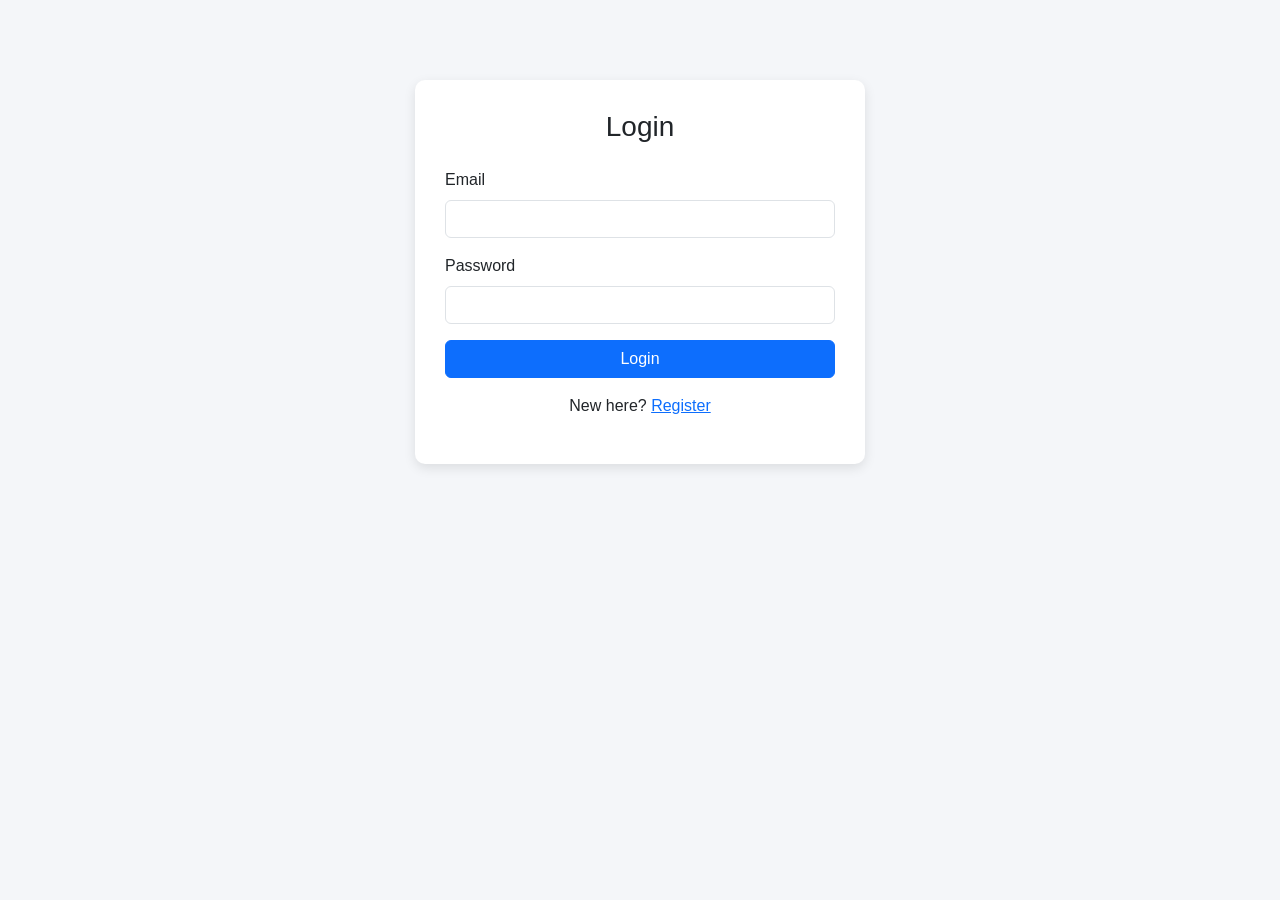
<file: src/main/resources/static/index.html>
<!DOCTYPE html>
<html lang="en">
<head>
    <meta charset="UTF-8">
    <title>Login - Online Exam System</title>
    <link href="https://cdnjs.cloudflare.com/ajax/libs/bootstrap/5.3.3/css/bootstrap.min.css" rel="stylesheet">
    <link href="css/style.css" rel="stylesheet">
</head>
<body>

<div class="card-custom">
    <h3 class="text-center mb-4">Login</h3>
    <div id="message" class="alert alert-danger d-none"></div>

    <form id="loginForm">
        <div class="mb-3">
            <label class="form-label">Email</label>
            <input type="email" class="form-control" id="email" required>
        </div>
        <div class="mb-3">
            <label class="form-label">Password</label>
            <input type="password" class="form-control" id="password" required>
        </div>
        <button type="submit" class="btn btn-primary w-100">Login</button>
    </form>

    <p class="text-center mt-3">New here? <a href="register.html">Register</a></p>
</div>

<script src="js/api.js"></script>
<script>
    document.getElementById("loginForm").addEventListener("submit", async function (e) {
        e.preventDefault();

        const email = document.getElementById("email").value;
        const password = document.getElementById("password").value;

        localStorage.setItem("email", email);
        localStorage.setItem("password", password);

        try {
             const response = await fetch(BASE_URL + "/users/login", {
               method: "POST",
                headers: {
            "Content-Type": "application/json"
             },
              body: JSON.stringify({ email, password })
        });

            const text = await response.text();
            const msgDiv = document.getElementById("message");

            if (response.ok && text.includes("successful")) {
                const role = text.split("Role: ")[1];
                localStorage.setItem("role", role);

                const users = await apiGet("/users");
                const currentUser = users.find(u => u.email === email);
                if (currentUser) {
                    localStorage.setItem("userId", currentUser.id);
                }

                if (role === "ADMIN") {
                    window.location.href = "admin-dashboard.html";
                } else {
                    window.location.href = "student-dashboard.html";
                }
            } else {
                localStorage.clear();
                msgDiv.classList.remove("d-none");
                msgDiv.innerText = text;
            }
        } catch (err) {
            localStorage.clear();
            document.getElementById("message").classList.remove("d-none");
            document.getElementById("message").innerText = "Login failed. Try again.";
        }
    });
</script>
</body>
</html>
</file>
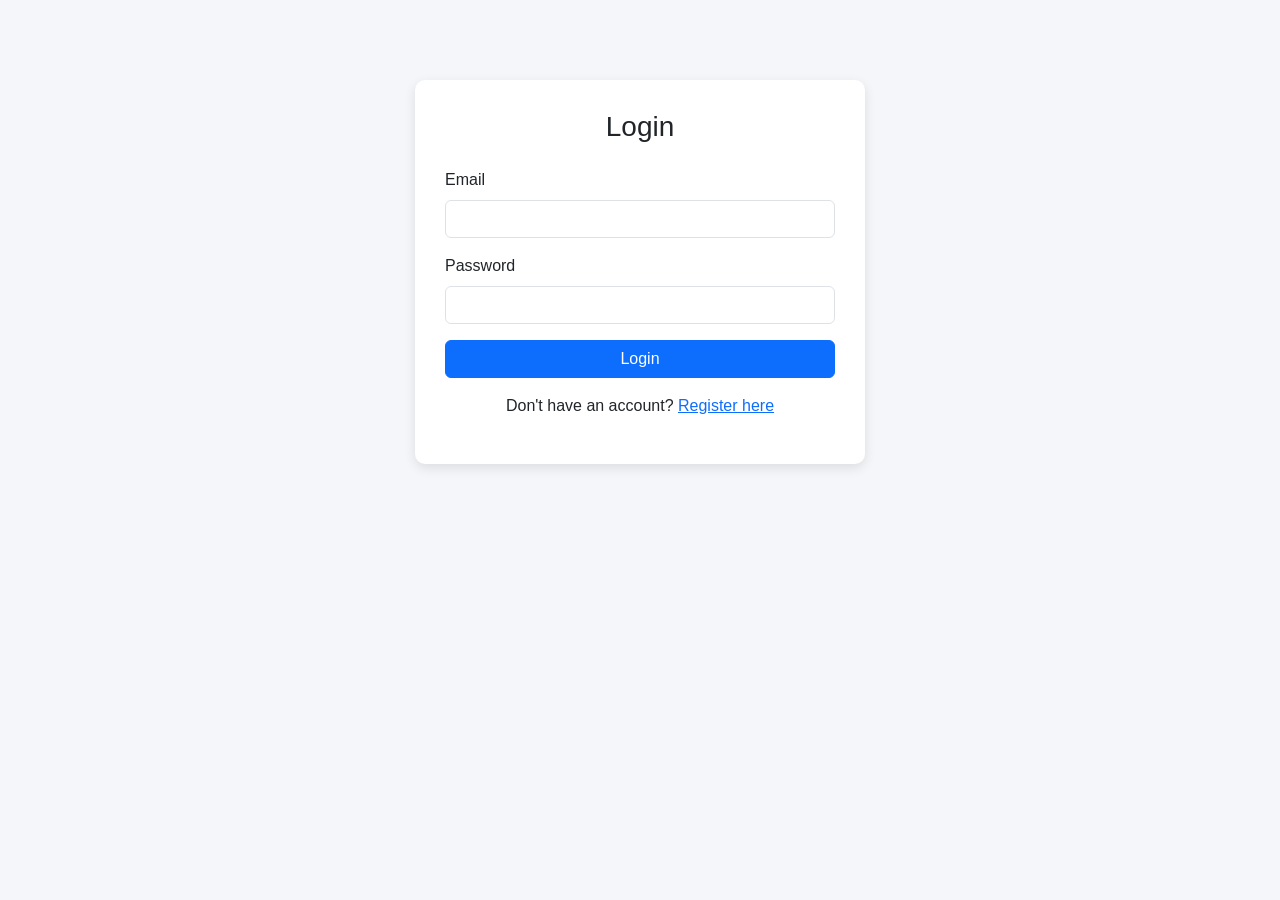
<file: src/main/resources/static/admin-dashboard.html>
<!DOCTYPE html>
<html lang="en">
<head>
    <meta charset="UTF-8">
    <title>Admin Dashboard - Online Exam System</title>
    <link href="https://cdnjs.cloudflare.com/ajax/libs/bootstrap/5.3.3/css/bootstrap.min.css" rel="stylesheet">
    <link href="css/style.css" rel="stylesheet">
</head>
<body>

<nav class="navbar navbar-custom navbar-expand-lg">
    <div class="container">
        <span class="navbar-brand">Online Exam System - Admin</span>
        <div>
            <span class="text-white me-3" id="welcomeText"></span>
            <button class="btn btn-outline-light btn-sm" onclick="logout()">Logout</button>
        </div>
    </div>
</nav>

<div class="container mt-4">

    <!-- Create Exam Section -->
    <div class="question-box">
        <h4>Create New Exam</h4>
        <form id="examForm" class="row g-3 mt-2">
            <div class="col-md-4">
                <label class="form-label">Exam Name</label>
                <input type="text" class="form-control" id="examName" required>
            </div>
            <div class="col-md-3">
                <label class="form-label">Duration (minutes)</label>
                <input type="number" class="form-control" id="duration" required>
            </div>
            <div class="col-md-3">
                <label class="form-label">Total Marks</label>
                <input type="number" class="form-control" id="totalMarks" required>
            </div>
            <div class="col-md-2 d-flex align-items-end">
                <button type="submit" class="btn btn-primary w-100">Create Exam</button>
            </div>
        </form>
    </div>

    <!-- Exams List -->
    <div class="question-box">
        <h4>All Exams</h4>
        <table class="table table-bordered mt-3">
            <thead class="table-dark">
            <tr>
                <th>ID</th>
                <th>Exam Name</th>
                <th>Duration</th>
                <th>Total Marks</th>
                <th>Actions</th>
            </tr>
            </thead>
            <tbody id="examTableBody"></tbody>
        </table>
    </div>

    <!-- Add Question Section -->
    <div class="question-box">
        <h4>Add Question</h4>
        <form id="questionForm" class="mt-2">
            <div class="mb-3">
                <label class="form-label">Select Exam</label>
                <select class="form-select" id="questionExamSelect" required></select>
            </div>
            <div class="mb-3">
                <label class="form-label">Question Text</label>
                <textarea class="form-control" id="questionText" required></textarea>
            </div>
            <div class="row g-3">
                <div class="col-md-6">
                    <label class="form-label">Option A</label>
                    <input type="text" class="form-control" id="optionA" required>
                </div>
                <div class="col-md-6">
                    <label class="form-label">Option B</label>
                    <input type="text" class="form-control" id="optionB" required>
                </div>
                <div class="col-md-6">
                    <label class="form-label">Option C</label>
                    <input type="text" class="form-control" id="optionC" required>
                </div>
                <div class="col-md-6">
                    <label class="form-label">Option D</label>
                    <input type="text" class="form-control" id="optionD" required>
                </div>
                <div class="col-md-4">
                    <label class="form-label">Correct Answer</label>
                    <select class="form-select" id="correctAnswer">
                        <option value="A">A</option>
                        <option value="B">B</option>
                        <option value="C">C</option>
                        <option value="D">D</option>
                    </select>
                </div>
            </div>
            <button type="submit" class="btn btn-primary mt-3">Add Question</button>
        </form>
    </div>

    <!-- Questions List -->
    <div class="question-box mb-5">
        <h4>Questions for Selected Exam</h4>
        <select class="form-select mb-3" id="viewExamSelect" onchange="loadQuestionsForView()"></select>
        <table class="table table-bordered">
            <thead class="table-dark">
            <tr>
                <th>Question</th>
                <th>Correct Answer</th>
                <th>Actions</th>
            </tr>
            </thead>
            <tbody id="questionTableBody"></tbody>
        </table>
    </div>

</div>

<script src="js/api.js"></script>
<script>
    if (!isLoggedIn()) {
        window.location.href = "login.html";
    }

    document.getElementById("welcomeText").innerText =
        "Logged in as: " + localStorage.getItem("email");

    // ---------- EXAMS ----------

    async function loadExams() {
        const exams = await apiGet("/exams");

        const tbody = document.getElementById("examTableBody");
        tbody.innerHTML = "";

        const questionExamSelect = document.getElementById("questionExamSelect");
        const viewExamSelect = document.getElementById("viewExamSelect");
        questionExamSelect.innerHTML = "";
        viewExamSelect.innerHTML = "";

        exams.forEach(exam => {
            // Table row
            const row = document.createElement("tr");
            row.innerHTML = `
                <td>${exam.id}</td>
                <td>${exam.examName}</td>
                <td>${exam.duration} min</td>
                <td>${exam.totalMarks}</td>
                <td>
                    <button class="btn btn-sm btn-danger" onclick="deleteExam(${exam.id})">Delete</button>
                </td>
            `;
            tbody.appendChild(row);

            // Dropdown options
            const option1 = document.createElement("option");
            option1.value = exam.id;
            option1.innerText = exam.examName;
            questionExamSelect.appendChild(option1);

            const option2 = document.createElement("option");
            option2.value = exam.id;
            option2.innerText = exam.examName;
            viewExamSelect.appendChild(option2);
        });

        if (exams.length > 0) {
            loadQuestionsForView();
        }
    }

    document.getElementById("examForm").addEventListener("submit", async function (e) {
        e.preventDefault();

        const data = {
            examName: document.getElementById("examName").value,
            duration: parseInt(document.getElementById("duration").value),
            totalMarks: parseInt(document.getElementById("totalMarks").value)
        };

        const response = await apiPost("/exams", data);

        if (response.ok) {
            alert("Exam created successfully!");
            document.getElementById("examForm").reset();
            loadExams();
        } else {
            alert("Failed to create exam.");
        }
    });

    async function deleteExam(id) {
        if (!confirm("Are you sure? This will also affect related questions.")) return;

        const response = await apiDelete("/exams/" + id);
        if (response.ok) {
            loadExams();
        } else {
            alert("Failed to delete exam.");
        }
    }

    // ---------- QUESTIONS ----------

    document.getElementById("questionForm").addEventListener("submit", async function (e) {
        e.preventDefault();

        const examId = document.getElementById("questionExamSelect").value;

        const data = {
            exam: { id: parseInt(examId) },
            questionText: document.getElementById("questionText").value,
            optionA: document.getElementById("optionA").value,
            optionB: document.getElementById("optionB").value,
            optionC: document.getElementById("optionC").value,
            optionD: document.getElementById("optionD").value,
            correctAnswer: document.getElementById("correctAnswer").value
        };

        const response = await apiPost("/questions", data);

        if (response.ok) {
            alert("Question added successfully!");
            document.getElementById("questionForm").reset();
            loadQuestionsForView();
        } else {
            alert("Failed to add question.");
        }
    });

    async function loadQuestionsForView() {
        const examId = document.getElementById("viewExamSelect").value;
        if (!examId) return;

        const questions = await apiGet("/questions/exam/" + examId);
        const tbody = document.getElementById("questionTableBody");
        tbody.innerHTML = "";

        questions.forEach(q => {
            const row = document.createElement("tr");
            row.innerHTML = `
                <td>${q.questionText}</td>
                <td>${q.correctAnswer}</td>
                <td>
                    <button class="btn btn-sm btn-danger" onclick="deleteQuestion(${q.id})">Delete</button>
                </td>
            `;
            tbody.appendChild(row);
        });
    }

    async function deleteQuestion(id) {
        if (!confirm("Delete this question?")) return;

        const response = await apiDelete("/questions/" + id);
        if (response.ok) {
            loadQuestionsForView();
        } else {
            alert("Failed to delete question.");
        }
    }

    loadExams();
</script>
</body>
</html>
</file>
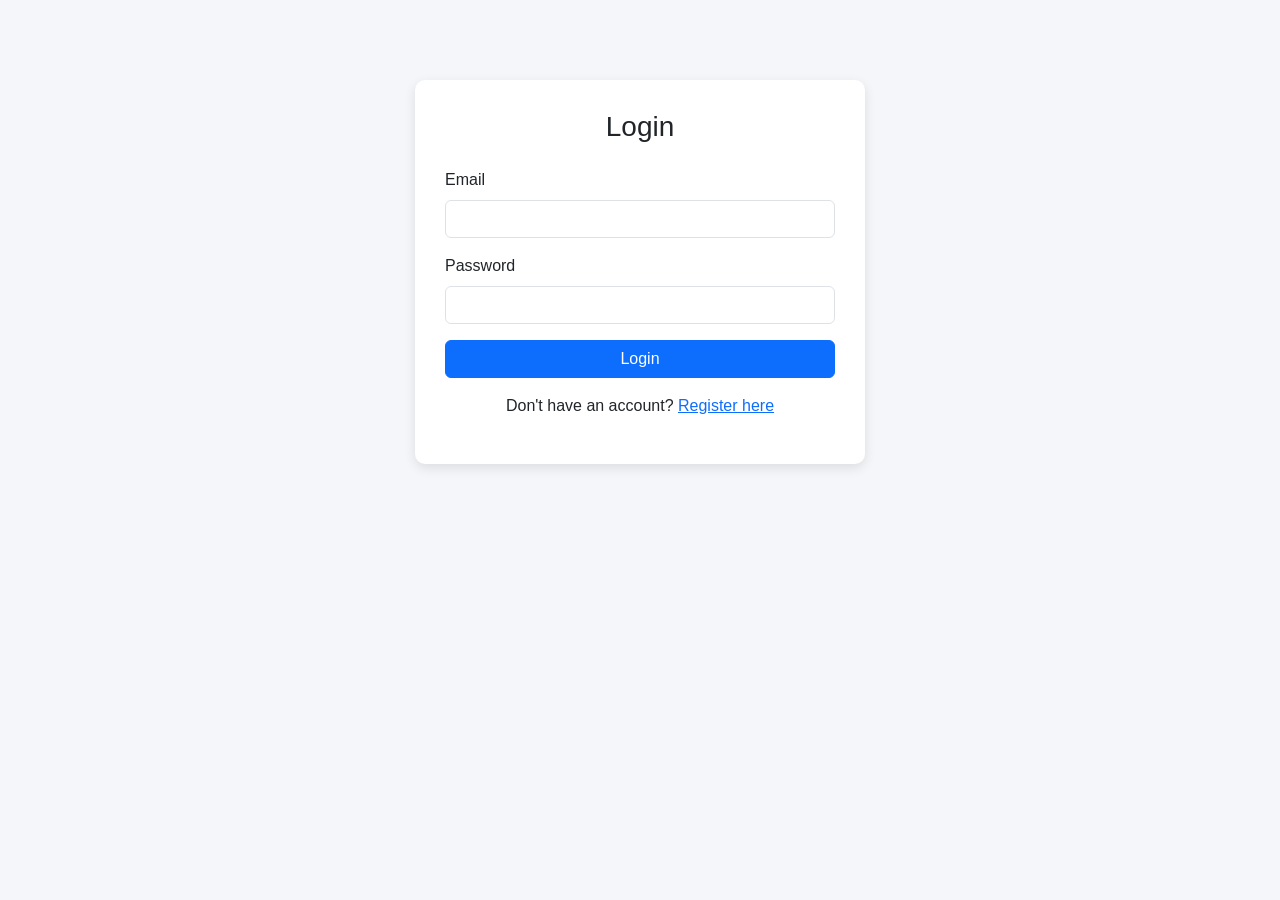
<file: src/main/resources/static/exam-page.html>
<!DOCTYPE html>
<html lang="en">
<head>
    <meta charset="UTF-8">
    <title>Exam - Online Exam System</title>
    <link href="https://cdnjs.cloudflare.com/ajax/libs/bootstrap/5.3.3/css/bootstrap.min.css" rel="stylesheet">
    <link href="css/style.css" rel="stylesheet">
</head>
<body>

<nav class="navbar navbar-custom navbar-expand-lg">
    <div class="container">
        <span class="navbar-brand" id="examTitle">Exam</span>
        <span id="timer">30:00</span>
    </div>
</nav>

<div class="container">
    <div id="quizContainer" class="question-box">
        <h6 class="text-muted" id="questionCounter">Question 1 of 5</h6>
        <h4 id="questionText" class="mb-4"></h4>

        <div id="optionsContainer"></div>

        <div class="d-flex justify-content-between mt-4">
            <button class="btn btn-secondary" id="prevBtn" onclick="prevQuestion()">Previous</button>
            <button class="btn btn-primary" id="nextBtn" onclick="nextQuestion()">Next</button>
            <button class="btn btn-success d-none" id="submitBtn" onclick="submitExam()">Submit Exam</button>
        </div>
    </div>
</div>

<script src="js/api.js"></script>
<script>
    if (!isLoggedIn()) {
        window.location.href = "login.html";
    }

    const examId = localStorage.getItem("currentExamId");
    let questions = [];
    let currentIndex = 0;
    let userAnswers = {};   // { questionId: "A"/"B"/"C"/"D" }
    let timeLeft = 0;
    let timerInterval;
    // Fisher-Yates shuffle algorithm - array ko randomly mix karta hai
       function shuffleArray(array) {
    const arr = [...array];   // original array ko change na karke copy banao
    for (let i = arr.length - 1; i > 0; i--) {
        const j = Math.floor(Math.random() * (i + 1));
        [arr[i], arr[j]] = [arr[j], arr[i]];
    }
    return arr;
}

    // Exam details aur questions dono load karo
    async function initExam() {
        try {
            const exam = await apiGet("/exams/" + examId);
            document.getElementById("examTitle").innerText = exam.examName;
            timeLeft = exam.duration * 60;   // minutes ko seconds mein convert karo

            questions = await apiGet("/questions/exam/" + examId);

            if (questions.length === 0) {
                alert("No questions found for this exam.");
                window.location.href = "student-dashboard.html";
                return;
            }
            questions = shuffleArray(questions);

            startTimer();
            renderQuestion();
        } catch (err) {
            console.error("Error loading exam:", err);
            alert("Failed to load exam.");
        }
    }

    // Timer start karo
    function startTimer() {
        updateTimerDisplay();
        timerInterval = setInterval(() => {
            timeLeft--;
            updateTimerDisplay();

            if (timeLeft <= 0) {
                clearInterval(timerInterval);
                alert("Time is up! Submitting your exam automatically.");
                submitExam();
            }
        }, 1000);
    }

    function updateTimerDisplay() {
        const minutes = Math.floor(timeLeft / 60);
        const seconds = timeLeft % 60;
        document.getElementById("timer").innerText =
            `${String(minutes).padStart(2, '0')}:${String(seconds).padStart(2, '0')}`;
    }

    // Current question render karo
    function renderQuestion() {
        const q = questions[currentIndex];
        document.getElementById("questionCounter").innerText =
            `Question ${currentIndex + 1} of ${questions.length}`;
        document.getElementById("questionText").innerText = q.questionText;

        const optionsDiv = document.getElementById("optionsContainer");
        optionsDiv.innerHTML = "";

        const options = [
            { key: "A", text: q.optionA },
            { key: "B", text: q.optionB },
            { key: "C", text: q.optionC },
            { key: "D", text: q.optionD }
        ];

        options.forEach(opt => {
            const isChecked = userAnswers[q.id] === opt.key ? "checked" : "";
            const label = document.createElement("label");
            label.className = "option-label";
            label.innerHTML = `
                <input type="radio" name="option" value="${opt.key}" ${isChecked}
                    onchange="selectAnswer('${opt.key}')"> ${opt.key}) ${opt.text}
            `;
            optionsDiv.appendChild(label);
        });

        // Previous button disable karo pehle question pe
        document.getElementById("prevBtn").disabled = currentIndex === 0;

        // Last question pe Next chhupao, Submit dikhao
        if (currentIndex === questions.length - 1) {
            document.getElementById("nextBtn").classList.add("d-none");
            document.getElementById("submitBtn").classList.remove("d-none");
        } else {
            document.getElementById("nextBtn").classList.remove("d-none");
            document.getElementById("submitBtn").classList.add("d-none");
        }
    }

    function selectAnswer(option) {
        const q = questions[currentIndex];
        userAnswers[q.id] = option;
    }

    function nextQuestion() {
        if (currentIndex < questions.length - 1) {
            currentIndex++;
            renderQuestion();
        }
    }

    function prevQuestion() {
        if (currentIndex > 0) {
            currentIndex--;
            renderQuestion();
        }
    }

    // Exam submit karo
    async function submitExam() {
        clearInterval(timerInterval);

        const userId = localStorage.getItem("userId");

        const payload = {
            userId: parseInt(userId),
            examId: parseInt(examId),
            answers: userAnswers
        };

        try {
            const response = await apiPost("/results/submit", payload);
            const result = await response.json();

            localStorage.setItem("lastResult", JSON.stringify(result));
            window.location.href = "result.html";
        } catch (err) {
            console.error("Error submitting exam:", err);
            alert("Failed to submit exam.");
        }
    }

    initExam();
</script>
</body>
</html>
</file>
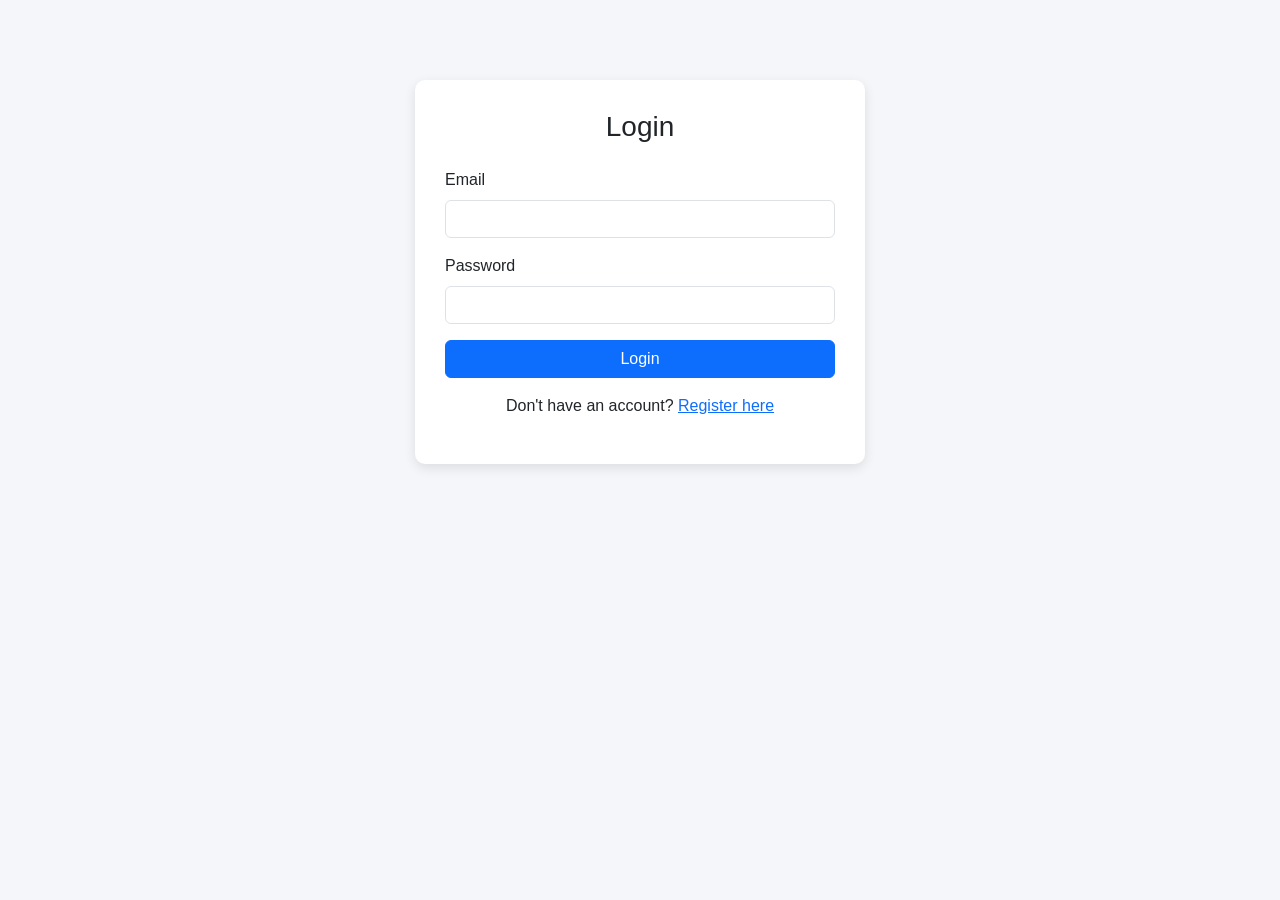
<file: src/main/resources/static/login.html>
<!DOCTYPE html>
<html lang="en">
<head>
    <meta charset="UTF-8">
    <title>Login - Online Exam System</title>
    <link href="https://cdnjs.cloudflare.com/ajax/libs/bootstrap/5.3.3/css/bootstrap.min.css" rel="stylesheet">
    <link href="css/style.css" rel="stylesheet">
</head>
<body>

<div class="card-custom">
    <h3 class="text-center mb-4">Login</h3>
    <div id="message" class="alert d-none"></div>

    <form id="loginForm">
        <div class="mb-3">
            <label class="form-label">Email</label>
            <input type="email" class="form-control" id="email" required>
        </div>
        <div class="mb-3">
            <label class="form-label">Password</label>
            <input type="password" class="form-control" id="password" required>
        </div>
        <button type="submit" class="btn btn-primary w-100">Login</button>
    </form>

    <p class="text-center mt-3">Don't have an account? <a href="register.html">Register here</a></p>
</div>

<script src="js/api.js"></script>
<script>
    document.getElementById("loginForm").addEventListener("submit", async function (e) {
        e.preventDefault();

        const data = {
            email: document.getElementById("email").value,
            password: document.getElementById("password").value
        };

        const msgDiv = document.getElementById("message");
        msgDiv.classList.remove("d-none");

        try {
            const response = await apiPost("/users/login", data);
            const text = await response.text();

            if (response.ok && text.includes("Login successful")) {
                msgDiv.classList.add("alert-success");
                msgDiv.classList.remove("alert-danger");
                msgDiv.innerText = text + " Redirecting...";
                
                setTimeout(() => {
                    if (text.includes("ADMIN")) {
                        window.location.href = "admin-dashboard.html";
                    } else {
                        window.location.href = "student-dashboard.html";
                    }
                }, 1500);
            } else {
                msgDiv.classList.add("alert-danger");
                msgDiv.classList.remove("alert-success");
                msgDiv.innerText = text;
            }
        } catch (err) {
            msgDiv.classList.add("alert-danger");
            msgDiv.classList.remove("alert-success");
            msgDiv.innerText = "Login failed. Please check your network or credentials.";
        }
    });
</script>
</body>
</html>
</file>
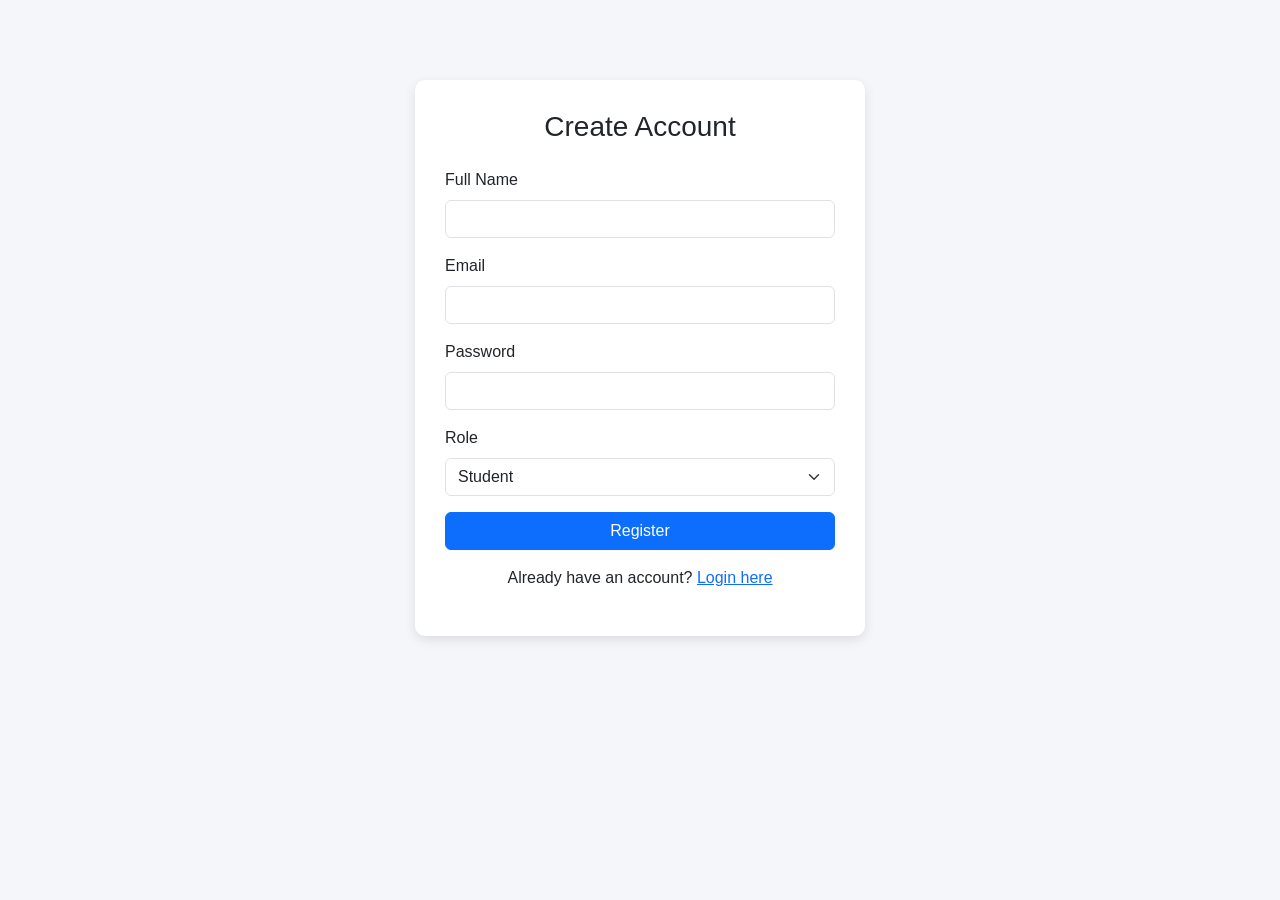
<file: src/main/resources/static/register.html>
<!DOCTYPE html>
<html lang="en">
<head>
    <meta charset="UTF-8">
    <title>Register - Online Exam System</title>
    <link href="https://cdnjs.cloudflare.com/ajax/libs/bootstrap/5.3.3/css/bootstrap.min.css" rel="stylesheet">
    <link href="css/style.css" rel="stylesheet">
</head>
<body>

<div class="card-custom">
    <h3 class="text-center mb-4">Create Account</h3>
    <div id="message" class="alert d-none"></div>

    <form id="registerForm">
        <div class="mb-3">
            <label class="form-label">Full Name</label>
            <input type="text" class="form-control" id="name" required>
        </div>
        <div class="mb-3">
            <label class="form-label">Email</label>
            <input type="email" class="form-control" id="email" required>
        </div>
        <div class="mb-3">
            <label class="form-label">Password</label>
            <input type="password" class="form-control" id="password" required>
        </div>
        <div class="mb-3">
            <label class="form-label">Role</label>
            <select class="form-select" id="role">
                <option value="STUDENT">Student</option>
                <option value="ADMIN">Admin</option>
            </select>
        </div>
        <button type="submit" class="btn btn-primary w-100">Register</button>
    </form>

    <p class="text-center mt-3">Already have an account? <a href="login.html">Login here</a></p>
</div>

<script src="js/api.js"></script>
<script>
    document.getElementById("registerForm").addEventListener("submit", async function (e) {
        e.preventDefault();

        const data = {
            name: document.getElementById("name").value,
            email: document.getElementById("email").value,
            password: document.getElementById("password").value,
            role: document.getElementById("role").value
        };

        const response = await apiPost("/users/register", data);
        const text = await response.text();

        const msgDiv = document.getElementById("message");
        msgDiv.classList.remove("d-none");

        if (response.ok) {
            msgDiv.classList.add("alert-success");
            msgDiv.classList.remove("alert-danger");
            msgDiv.innerText = text + " Redirecting to login...";
            setTimeout(() => window.location.href = "login.html", 1500);
        } else {
            msgDiv.classList.add("alert-danger");
            msgDiv.classList.remove("alert-success");
            msgDiv.innerText = text;
        }
    });
</script>
</body>
</html>
</file>
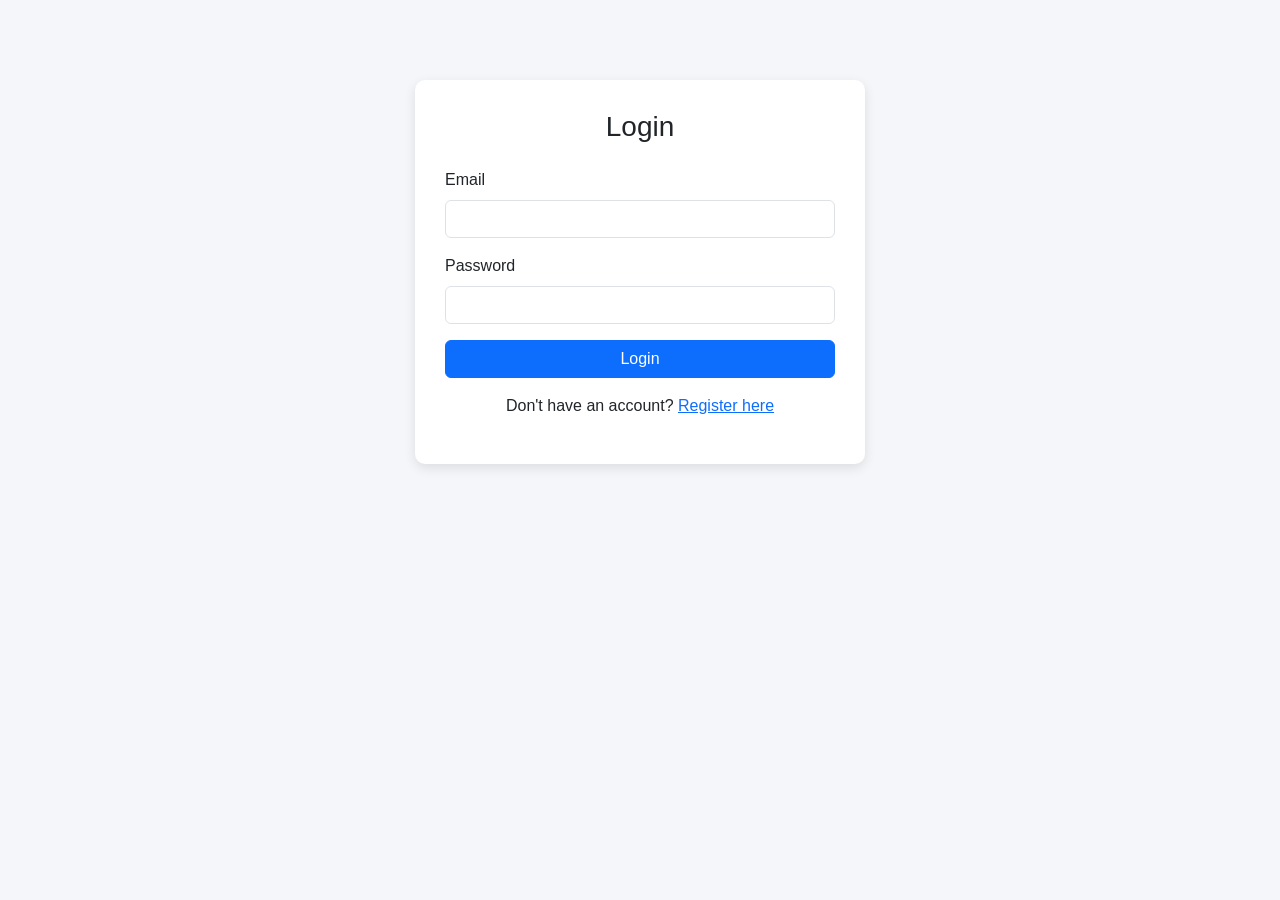
<file: src/main/resources/static/result.html>
<!DOCTYPE html>
<html lang="en">
<head>
    <meta charset="UTF-8">
    <title>Result - Online Exam System</title>
    <link href="https://cdnjs.cloudflare.com/ajax/libs/bootstrap/5.3.3/css/bootstrap.min.css" rel="stylesheet">
    <link href="css/style.css" rel="stylesheet">
</head>
<body>

<nav class="navbar navbar-custom navbar-expand-lg">
    <div class="container">
        <span class="navbar-brand">Online Exam System</span>
    </div>
</nav>

<div class="container mt-5">
    <div class="card-custom text-center" style="max-width: 500px;">
        <h3 class="mb-4">Exam Result</h3>

        <h1 id="scoreDisplay" class="display-4 text-primary"></h1>
        <p class="text-muted" id="totalMarksDisplay"></p>

        <h4 id="statusDisplay" class="my-4"></h4>

        <button class="btn btn-primary" onclick="window.location.href='student-dashboard.html'">
            Back to Dashboard
        </button>
    </div>
</div>

<script src="js/api.js"></script>
<script>
    if (!isLoggedIn()) {
        window.location.href = "login.html";
    }

    const resultData = JSON.parse(localStorage.getItem("lastResult"));

    if (resultData) {
        const score = resultData.score;
        const totalMarks = resultData.exam.totalMarks;
        const percentage = (score / totalMarks) * 100;
        const status = percentage >= 40 ? "PASS" : "FAIL";

        document.getElementById("scoreDisplay").innerText = `${score} / ${totalMarks}`;
        document.getElementById("totalMarksDisplay").innerText =
            `${resultData.exam.examName} - ${percentage.toFixed(1)}%`;

        const statusDiv = document.getElementById("statusDisplay");
        statusDiv.innerText = status;
        statusDiv.className = status === "PASS" ? "my-4 text-success fw-bold" : "my-4 text-danger fw-bold";
    } else {
        document.querySelector(".card-custom").innerHTML =
            "<p>No result data found.</p><button class='btn btn-primary' onclick=\"window.location.href='student-dashboard.html'\">Back to Dashboard</button>";
    }
</script>
</body>
</html>
</file>
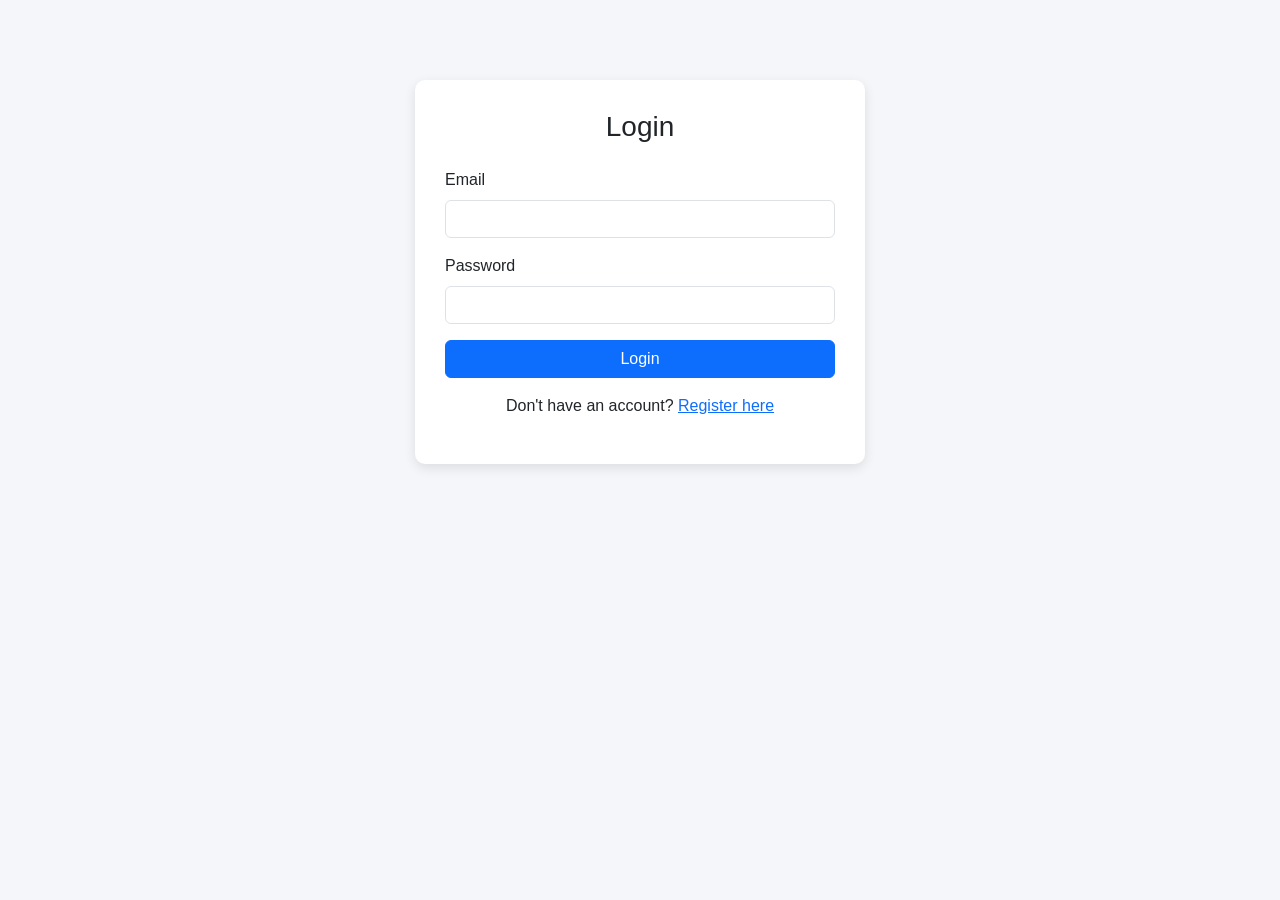
<file: src/main/resources/static/student-dashboard.html>
<!DOCTYPE html>
<html lang="en">
<head>
    <meta charset="UTF-8">
    <title>Student Dashboard - Online Exam System</title>
    <link href="https://cdnjs.cloudflare.com/ajax/libs/bootstrap/5.3.3/css/bootstrap.min.css" rel="stylesheet">
    <link href="css/style.css" rel="stylesheet">
</head>
<body>

<nav class="navbar navbar-custom navbar-expand-lg">
    <div class="container">
        <span class="navbar-brand">Online Exam System</span>
        <div>
            <span class="text-white me-3" id="welcomeText"></span>
            <button class="btn btn-outline-light btn-sm" onclick="logout()">Logout</button>
        </div>
    </div>
</nav>

<div class="container mt-4">
    <h3>Available Exams</h3>
    <div id="examList" class="row mt-3"></div>

    <hr class="my-5">

    <h3>My Result History</h3>
    <table class="table table-bordered mt-3">
        <thead class="table-dark">
        <tr>
            <th>Exam Name</th>
            <th>Score</th>
            <th>Total Marks</th>
            <th>Status</th>
            <th>Date</th>
        </tr>
        </thead>
        <tbody id="resultHistory"></tbody>
    </table>
    <hr class="my-5">

    <h3>Leaderboard</h3>
    <select class="form-select mb-3" id="leaderboardExamSelect" onchange="loadLeaderboard()" style="max-width: 300px;"></select>
    <table class="table table-bordered">
        <thead class="table-dark">
        <tr>
            <th>Rank</th>
            <th>Student Name</th>
            <th>Score</th>
            <th>Date</th>
        </tr>
        </thead>
        <tbody id="leaderboardBody"></tbody>
    </table>
</div>

<script src="js/api.js"></script>
<script>
    // Login check karo - agar logged in nahi hai toh login page pe bhejo
    if (!isLoggedIn()) {
        window.location.href = "login.html";
    }

    document.getElementById("welcomeText").innerText =
        "Logged in as: " + localStorage.getItem("email");

    // Saare exams load karo
    async function loadExams() {
        try {
            const exams = await apiGet("/exams");
            const examListDiv = document.getElementById("examList");
            examListDiv.innerHTML = "";

            exams.forEach(exam => {
                const card = document.createElement("div");
                card.className = "col-md-4 mb-3";
                card.innerHTML = `
                    <div class="card">
                        <div class="card-body">
                            <h5 class="card-title">${exam.examName}</h5>
                            <p class="card-text">Duration: ${exam.duration} minutes</p>
                            <p class="card-text">Total Marks: ${exam.totalMarks}</p>
                            <button class="btn btn-primary" onclick="startExam(${exam.id})">Start Exam</button>
                        </div>
                    </div>
                `;
                examListDiv.appendChild(card);
            });
        } catch (err) {
            console.error("Error loading exams:", err);
        }
    }

    // Exam start karne pe exam-page.html pe le jao, examId ke saath
    function startExam(examId) {
        localStorage.setItem("currentExamId", examId);
        window.location.href = "exam-page.html";
    }

    // Result history load karo
    async function loadResults() {
        try {
            const userId = localStorage.getItem("userId");
            const results = await apiGet("/results/user/" + userId);
            const tbody = document.getElementById("resultHistory");
            tbody.innerHTML = "";

            results.forEach(result => {
                const percentage = (result.score / result.exam.totalMarks) * 100;
                const status = percentage >= 40 ? "PASS" : "FAIL";
                const statusClass = status === "PASS" ? "text-success" : "text-danger";

                const row = document.createElement("tr");
                row.innerHTML = `
                    <td>${result.exam.examName}</td>
                    <td>${result.score}</td>
                    <td>${result.exam.totalMarks}</td>
                    <td class="${statusClass} fw-bold">${status}</td>
                    <td>${new Date(result.examDate).toLocaleString()}</td>
                `;
                tbody.appendChild(row);
            });
        } catch (err) {
            console.error("Error loading results:", err);
        }
    }
    async function loadLeaderboardDropdown() {
    try {
        const exams = await apiGet("/exams");
        const select = document.getElementById("leaderboardExamSelect");
        select.innerHTML = "";

        exams.forEach(exam => {
            const option = document.createElement("option");
            option.value = exam.id;
            option.innerText = exam.examName;
            select.appendChild(option);
        });

        if (exams.length > 0) {
            loadLeaderboard();
        }
    } catch (err) {
        console.error("Error loading exams for leaderboard:", err);
    }
}

async function loadLeaderboard() {
    try {
        const examId = document.getElementById("leaderboardExamSelect").value;
        if (!examId) return;

        const results = await apiGet("/results/leaderboard/" + examId);
        const tbody = document.getElementById("leaderboardBody");
        tbody.innerHTML = "";

        results.forEach((result, index) => {
            const row = document.createElement("tr");
            row.innerHTML = `
                <td>${index + 1}</td>
                <td>${result.user.name}</td>
                <td>${result.score}</td>
                <td>${new Date(result.examDate).toLocaleDateString()}</td>
            `;
            tbody.appendChild(row);
        });
    } catch (err) {
        console.error("Error loading leaderboard:", err);
    }
}

    loadExams();
    loadResults();
    loadLeaderboardDropdown();
</script>
</body>
</html>
</file>
<file: src/main/resources/static/css/style.css>
body {
    background-color: #f4f6f9;
    font-family: 'Segoe UI', sans-serif;
}

.card-custom {
    max-width: 450px;
    margin: 80px auto;
    padding: 30px;
    border-radius: 10px;
    box-shadow: 0 4px 12px rgba(0,0,0,0.1);
    background: white;
}

.navbar-custom {
    background-color: #2c3e50;
}

.navbar-custom .navbar-brand,
.navbar-custom .nav-link {
    color: white !important;
}

#timer {
    font-size: 22px;
    font-weight: bold;
    color: #e74c3c;
}

.question-box {
    background: white;
    padding: 25px;
    border-radius: 10px;
    box-shadow: 0 2px 8px rgba(0,0,0,0.08);
    margin-top: 20px;
}

.option-label {
    display: block;
    padding: 10px 15px;
    margin-bottom: 8px;
    border: 1px solid #ddd;
    border-radius: 6px;
    cursor: pointer;
}

.option-label:hover {
    background-color: #f0f4ff;
}
</file>
